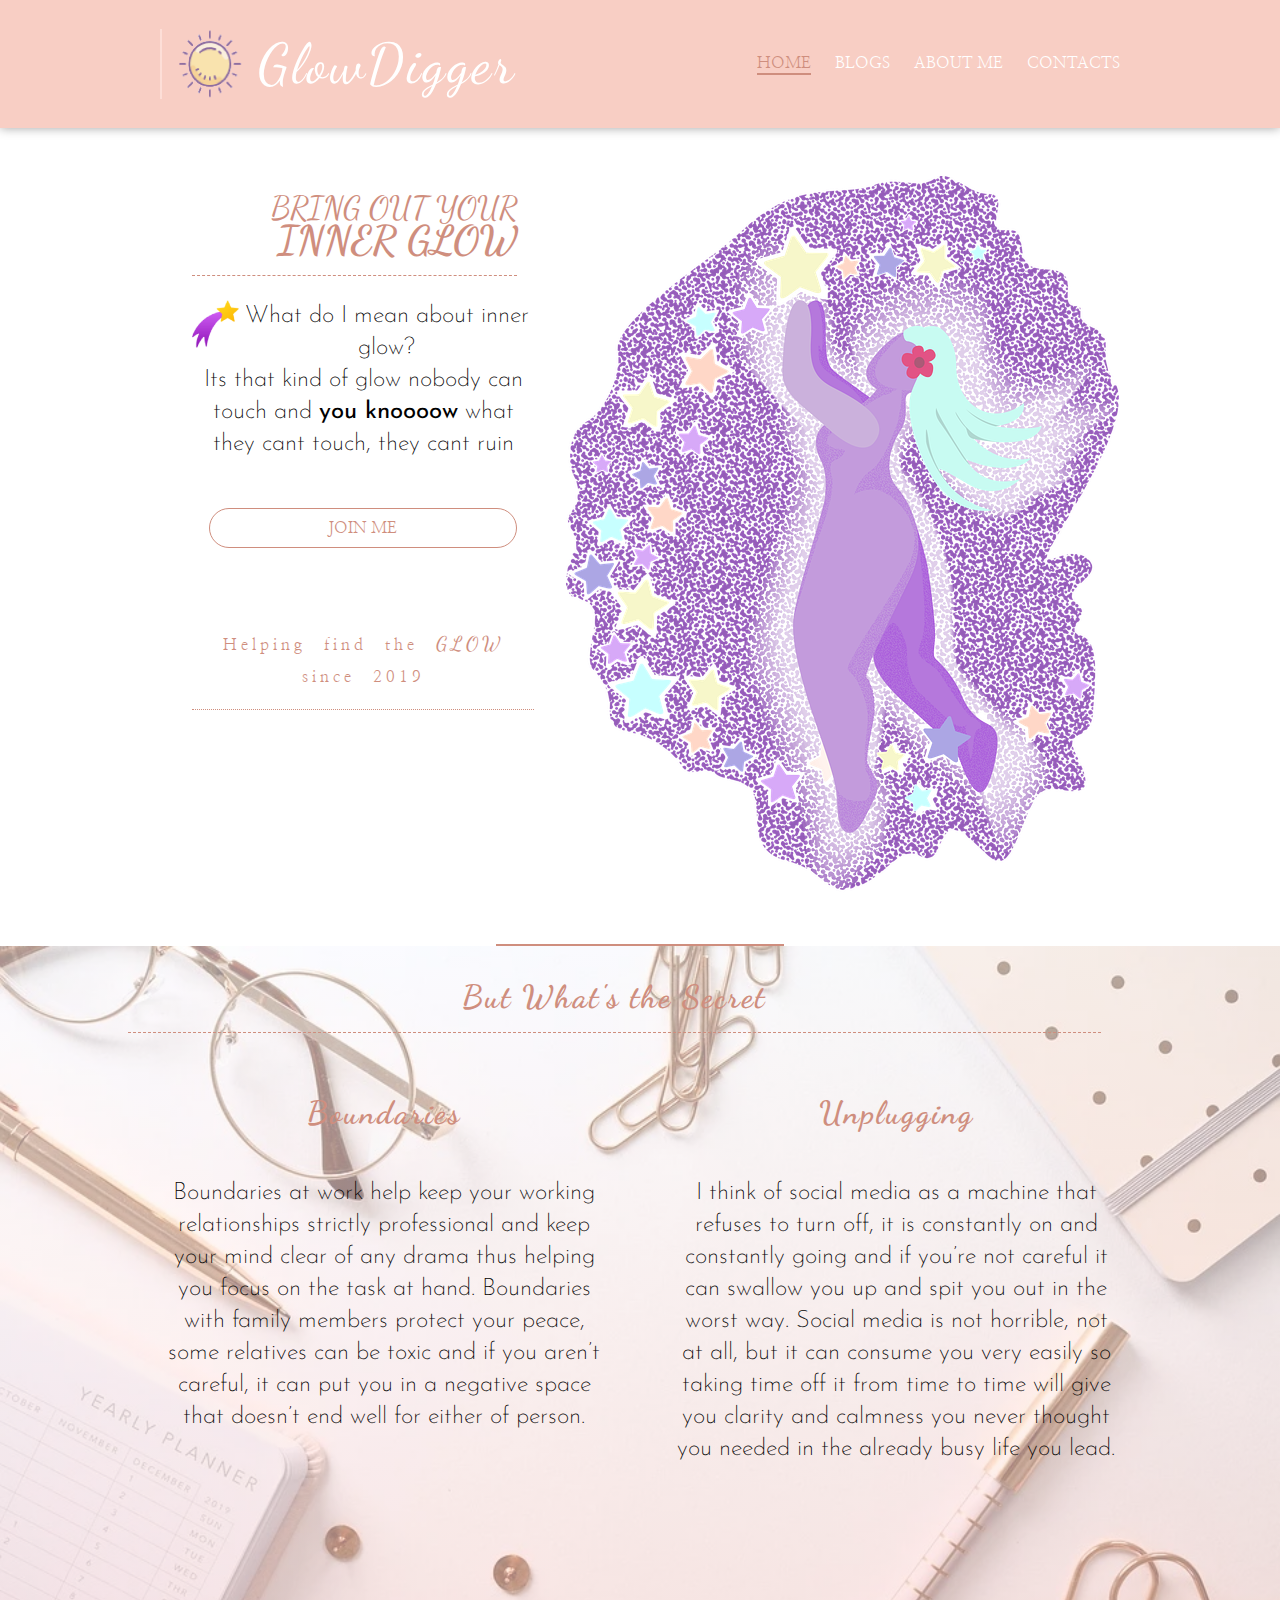
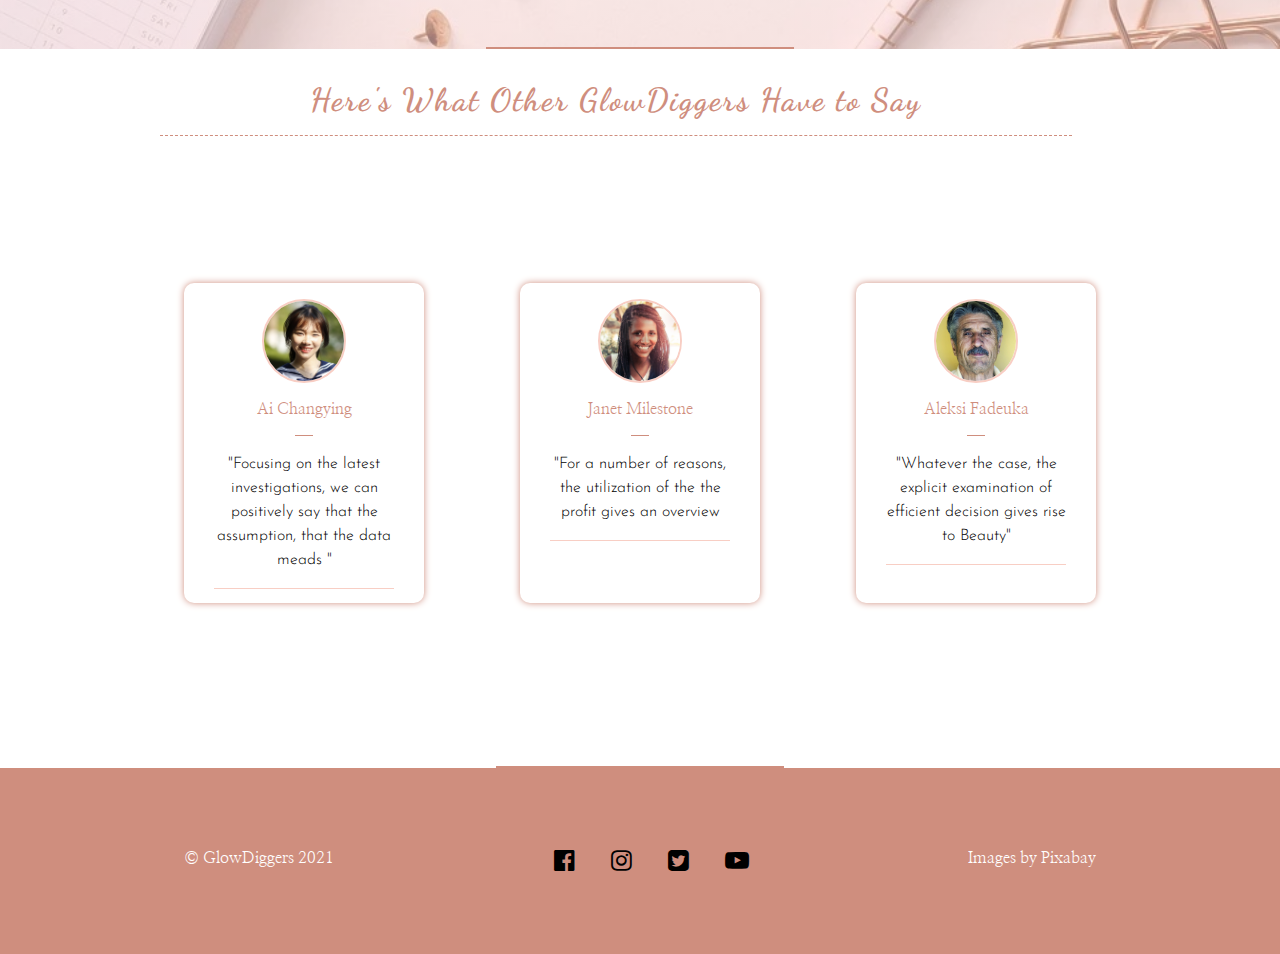
<file: index.html>
<!DOCTYPE html>
<html lang="en">
<head>
  <meta charset="UTF-8">
  <meta http-equiv="X-UA-Compatible" content="IE=edge">
  <meta name="viewport" content="width=device-width, initial-scale=1.0">
  <link rel="icon" href="images/logo-removebg.png" sizes="16x16">
  <link rel="preconnect" href="https://fonts.googleapis.com">
  <link rel="preconnect" href="https://fonts.gstatic.com" crossorigin>
  <link href="https://fonts.googleapis.com/css2?family=Dancing+Script:wght@400;500;600;700&family=Josefin+Sans:ital,wght@0,100;0,200;0,300;0,400;0,500;0,600;0,700;1,100;1,200;1,300;1,400;1,500;1,600;1,700&family=Nanum+Myeongjo:wght@400;700;800&display=swap" rel="stylesheet"> 
  <link rel="stylesheet" type="text/css" href="https://stackpath.bootstrapcdn.com/font-awesome/4.7.0/css/font-awesome.min.css">
  <link rel="stylesheet" href="style.css">

  <title>Glow Diggers</title>
</head>
<body>
  <!-- HEADER/NAV BAR -->
  <header>
    <div class="container">
      <div class="row navbar-container">
        <div class="log-container">
          <img class="logo-image" src="images/logo-removebg.png" alt="GlowDiggers_logo">
          <span class="logo-name">GlowDigger</span>
          </span>
        </div>
        <nav class="navbar">
          <i class="fa fa-times" aria-hidden="true"></i>
          <ul class="navbar-list">
            <li class="navbar-listitem"><a href="#" class="navbar-link navbar-link-current">HOME</a></li>
            <li class="navbar-listitem"><a href="blogs.html" class="navbar-link">BLOGS</a></li>
            <li class="navbar-listitem"><a href="about_me.html" class="navbar-link">ABOUT ME</a></li>
            <li class="navbar-listitem"><a href="contact_me.html" class="navbar-link">CONTACTS</a></li>
          </ul>
        </nav>
      </div>
      <span><i class="fa fa-bars" aria-hidden="true"></i>
    </div>
  </header>

  <main>
    <div class="container">
      <!-- SECTION 1 -->
      <div class="sub-container">
        <div class="row section">
          <article class="article-content">
            <h1 class="main-header">BRING OUT YOUR <br><strong>INNER GLOW</strong></h1>
            <div class="article-body">
              <img src="images/shooting_stars.PNG" alt="" class="article-image">
              What do I mean about inner glow?<br>
              Its that kind of glow nobody can touch and <strong>you knoooow</strong>
              what they cant touch, they cant ruin 
            </div>
            <button class="article-btn">JOIN ME</button>
            <div class="article-subcontent">
              Helping find the <span>GLOW</span> since 2019
            </div>
          </article>
          <img src="images/woman_stars.png" alt="woman_stars" class="main-image">
        </div>
      </div>
    </div>

    <!-- SECTION 2 -->
    <div class="container">
      <div class="sub-container section-2">
        <h1 class="main-header section2-header">But What's the Secret</h1>
        <div class="row section">
          <article class="article-content">
            <h2 class="section2-subheading">Boundaries</h2>
            Boundaries at work help keep your working relationships strictly professional and keep your mind clear of any drama thus helping you focus on the task at hand. Boundaries with family members protect your peace, some relatives can be toxic and if you aren’t careful, it can put you in a negative space that doesn’t end well for either of person.
          </article>
          <article class="article-content">
            <h2 class="section2-subheading">Unplugging</h2>
            I think of social media as a machine that refuses to turn off, it is constantly on and constantly going and if you’re not careful it can swallow you up and spit you out in the worst way.
            Social media is not horrible, not at all, but it can consume you very easily so taking time off it from time to time will give you clarity and calmness you never thought you needed in the already busy life you lead.
          </article>
        </div>
      </div>
    </div>

    <!-- SECTION 3 -->
    <div class="container">
      <div class="sub-container">
        <h1 class="main-header section3-header">Here's What Other GlowDiggers Have to Say</h1>
        <div class="row section section-3">
          <div class="card a">
            <div class="container">
              <img src="images/ai_changying.jpg" alt="ai_changying" class="card-image">
              <span class="image-name">Ai Changying</span>
              <div class="card-content">
                "Focusing on the latest investigations, we can positively say that the assumption, that the data meads " 
              </div>
            </div>
          </div>
          <div class="card b">
            <div class="container">
              <img src="images/janet_milestone.jpg" alt="janet_milestone" class="card-image">
              <span class="image-name">Janet Milestone</span>
              <div class="card-content">
                "For a number of reasons, the utilization of the the profit gives an overview  
              </div>
            </div>
          </div>
          <div class="card c">
            <div class="container">
              <img src="images/aleksi_fadeuka.jpg" alt="aleksi_fadeuka" class="card-image">
              <span class="image-name">Aleksi Fadeuka</span>
              <div class="card-content">
                "Whatever the case, the explicit examination of efficient decision gives rise to Beauty" 
              </div>
            </div>
          </div>
        </div>
      </div>
    </div>
  </main>
  <footer class="body-footer">
    <div class="container">
      <div class="row">
        <span class="copy-right">© GlowDiggers 2021 </span>
        <div class="socials">
          <span class="socials-icon facebook-span"><a href="https://www.facebook.com/" target="_blank" class="socials-link"><i class="fa fa-facebook-official"></i></a></span>
          <span class="socials-icon instagram-span"><a href="https://www.instagram.com/" target="_blank" class="socials-link"><i class="fa fa-instagram"></i></i></a></span>
          <span class="socials-icon twitter-span"><a href="https://twitter.com/" target="_blank" class="socials-link"><i class="fa fa-twitter-square"></i></a></span>
          <span class="socials-icon youtube-span"><a href="https://www.youtube.com/" target="_blank" class="socials-link"><i class="fa fa-youtube-play"></i></a></span>
        </div>
        <span class="pixbay-text">Images by <a href="https://pixabay.com/" target="_blank" class="pixabay-link">Pixabay</a></span> 
      </div>
    </div>
  </footer>
  <script type="module" src="src/app.js"></script>
</body>
</html>
</file>
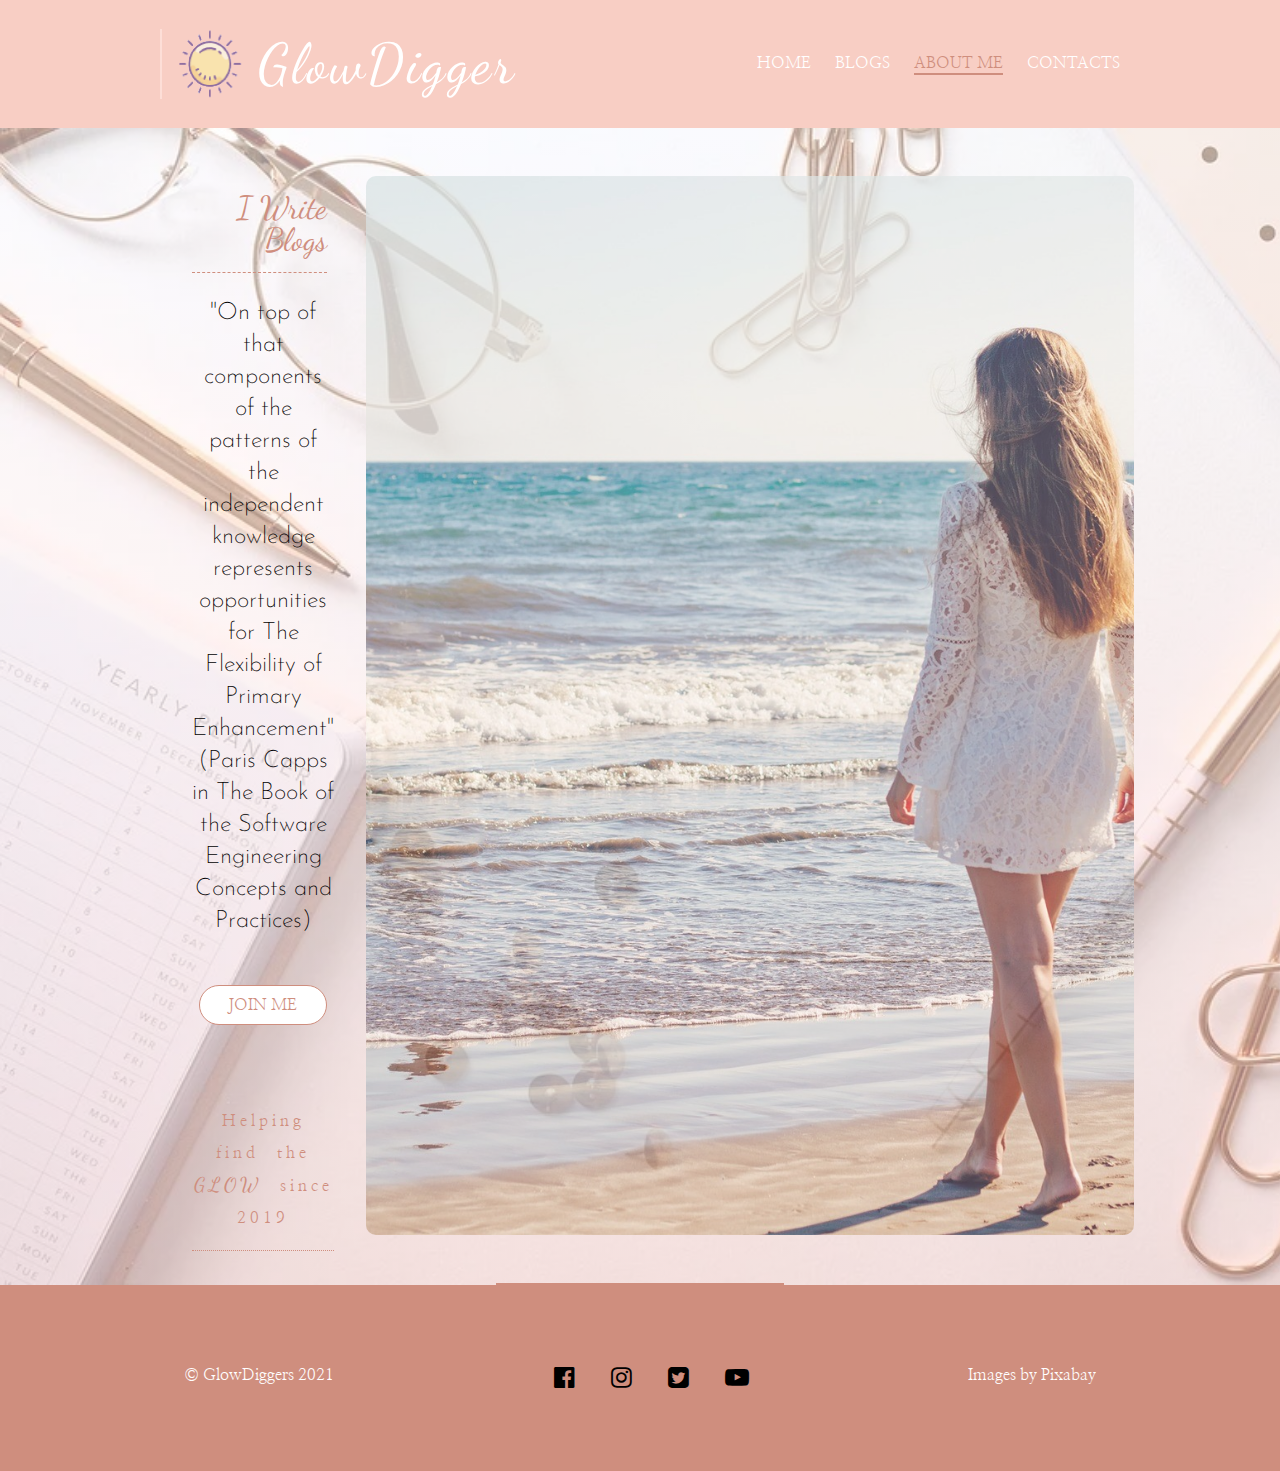
<file: about_me.html>
<!DOCTYPE html>
<html lang="en">
<head>
  <meta charset="UTF-8">
  <meta http-equiv="X-UA-Compatible" content="IE=edge">
  <meta name="viewport" content="width=device-width, initial-scale=1.0">
  <link rel="icon" href="images/logo-removebg.png" sizes="16x16">
  <link rel="preconnect" href="https://fonts.googleapis.com">
  <link rel="preconnect" href="https://fonts.gstatic.com" crossorigin>
  <link href="https://fonts.googleapis.com/css2?family=Dancing+Script:wght@400;500;600;700&family=Josefin+Sans:ital,wght@0,100;0,200;0,300;0,400;0,500;0,600;0,700;1,100;1,200;1,300;1,400;1,500;1,600;1,700&family=Nanum+Myeongjo:wght@400;700;800&display=swap" rel="stylesheet"> 
  <link rel="stylesheet" type="text/css" href="https://stackpath.bootstrapcdn.com/font-awesome/4.7.0/css/font-awesome.min.css">
  <link rel="stylesheet" href="style.css">

  <title>Glow Diggers</title>
</head>
<body>
  <!-- HEADER/NAV BAR -->
  <header>
    <div class="container">
      <div class="row navbar-container">
        <div class="log-container">
          <img class="logo-image" src="images/logo-removebg.png" alt="GlowDiggers_logo">
          <span class="logo-name">GlowDigger</span>
          </span>
        </div>
        <nav class="navbar">
          <i class="fa fa-times" aria-hidden="true"></i>
          <ul class="navbar-list">
            <li class="navbar-listitem"><a href="index.html" class="navbar-link">HOME</a></li>
            <li class="navbar-listitem"><a href="blogs.html" class="navbar-link">BLOGS</a></li>
            <li class="navbar-listitem"><a href="#" class="navbar-link navbar-link-current">ABOUT ME</a></li>
            <li class="navbar-listitem"><a href="contact_me.html" class="navbar-link">CONTACTS</a></li>
          </ul>
        </nav>
      </div>
      <span><i class="fa fa-bars" aria-hidden="true"></i>
    </div>
  </header>

  <main class="aboutme-container">
    <!-- SECTION 1 -->
    <div class="container">
      <div class="sub-container">
        <div class="row section">
          <article class="article-content blogs-article">
            <h1 class="main-header">I Write Blogs</h1>
            <div class="article-body">
              "On top of that components of the patterns of the independent knowledge represents opportunities for The Flexibility of Primary Enhancement" (Paris Capps in The Book of the Software Engineering Concepts and Practices) 
            </div>
            <button class="article-btn">JOIN ME</button>
            <div class="article-subcontent">
              Helping find the <span>GLOW</span> since 2019
            </div>
          </article>
          <img src="images/about_me.jpg" alt="woman_stars" class="main-image">
        </div>
      </div>
    </div>
  </main>

  <footer class="body-footer">
    <div class="container">
      <div class="row">
        <span class="copy-right">© GlowDiggers 2021 </span>
        <div class="socials">
          <span class="socials-icon facebook-span"><a href="https://www.facebook.com/" target="_blank" class="socials-link"><i class="fa fa-facebook-official"></i></a></span>
          <span class="socials-icon instagram-span"><a href="https://www.instagram.com/" target="_blank" class="socials-link"><i class="fa fa-instagram"></i></i></a></span>
          <span class="socials-icon twitter-span"><a href="https://twitter.com/" target="_blank" class="socials-link"><i class="fa fa-twitter-square"></i></a></span>
          <span class="socials-icon youtube-span"><a href="https://www.youtube.com/" target="_blank" class="socials-link"><i class="fa fa-youtube-play"></i></a></span>
        </div>
        <span class="pixbay-text">Images by <a href="https://pixabay.com/" target="_blank" class="pixabay-link">Pixabay</a></span> 
      </div>
    </div>
  </footer>
  <script type="module" src="src/app.js"></script>
</body>
</html>
</file>
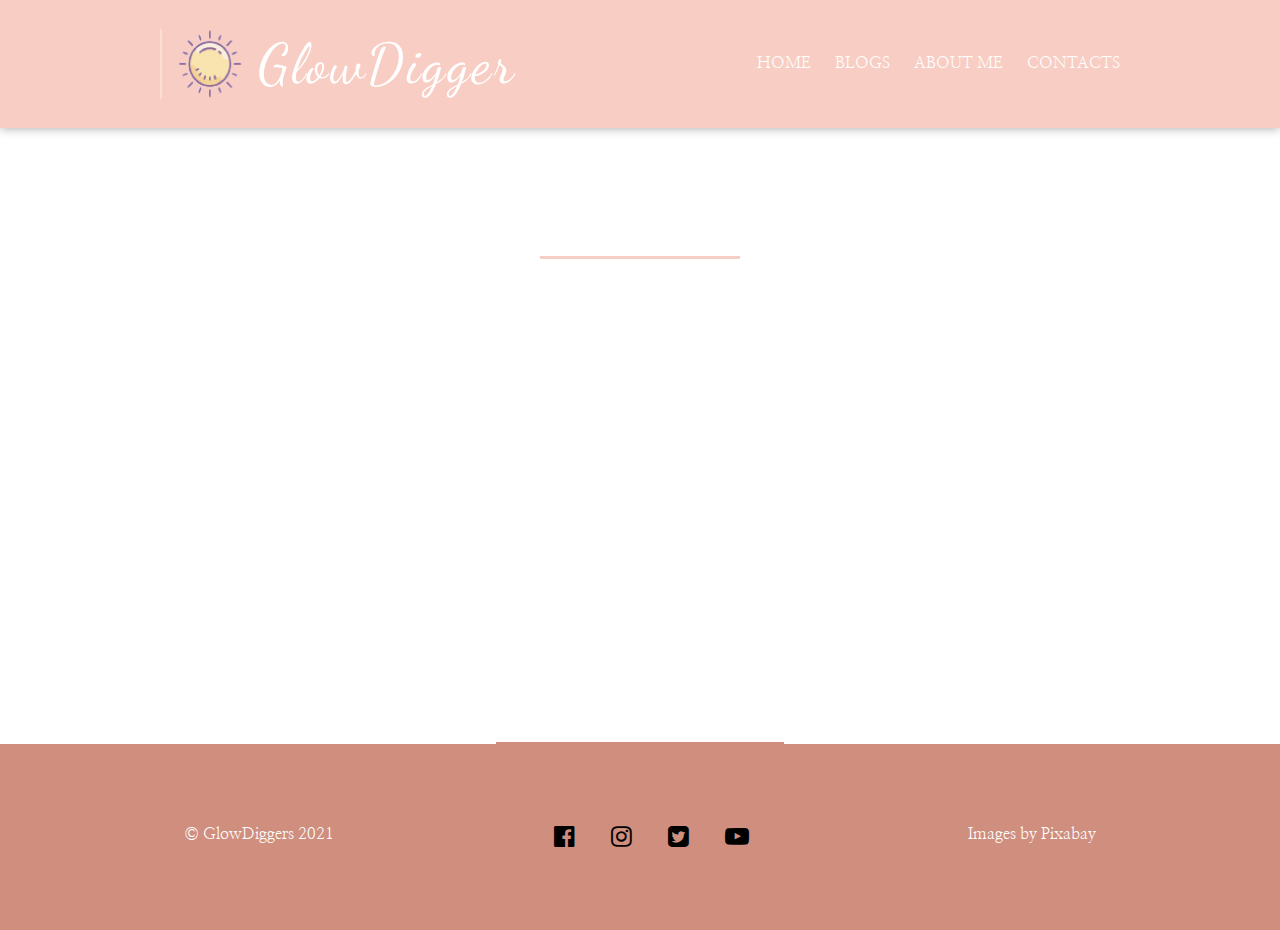
<file: blog_structure.html>
<!DOCTYPE html>
<html lang="en">
<head>
  <meta charset="UTF-8">
  <meta http-equiv="X-UA-Compatible" content="IE=edge">
  <meta name="viewport" content="width=device-width, initial-scale=1.0">
  <link rel="icon" href="images/logo-removebg.png" sizes="16x16">
  <link rel="preconnect" href="https://fonts.googleapis.com">
  <link rel="preconnect" href="https://fonts.gstatic.com" crossorigin>
  <link href="https://fonts.googleapis.com/css2?family=Dancing+Script:wght@400;500;600;700&family=Josefin+Sans:ital,wght@0,100;0,200;0,300;0,400;0,500;0,600;0,700;1,100;1,200;1,300;1,400;1,500;1,600;1,700&family=Nanum+Myeongjo:wght@400;700;800&display=swap" rel="stylesheet"> 
  <link rel="stylesheet" type="text/css" href="https://stackpath.bootstrapcdn.com/font-awesome/4.7.0/css/font-awesome.min.css">
  <link rel="stylesheet" href="style.css">

  <title>Glow Diggers</title>
</head>
<body>
  <!-- HEADER/NAV BAR -->
  <header>
    <div class="container">
      <div class="row navbar-container">
        <div class="log-container">
          <img class="logo-image" src="images/logo-removebg.png" alt="GlowDiggers_logo">
          <span class="logo-name">GlowDigger</span>
          </span>
        </div>
        <nav class="navbar">
          <i class="fa fa-times" aria-hidden="true"></i>
          <ul class="navbar-list">
            <li class="navbar-listitem"><a href="index.html" class="navbar-link">HOME</a></li>
            <li class="navbar-listitem"><a href="blogs.html" class="navbar-link">BLOGS</a></li>
            <li class="navbar-listitem"><a href="about_me.html" class="navbar-link">ABOUT ME</a></li>
            <li class="navbar-listitem"><a href="contact_me.html" class="navbar-link">CONTACTS</a></li>
          </ul>
        </nav>
      </div>
      <span><i class="fa fa-bars" aria-hidden="true"></i>
    </div>
  </header>

  <main>
    <div class="container">
      <!-- SECTION 1 -->
      <div class="sub-container">
        <div class="row section">
          <article class="article-content">
            <h2 class="section2-subheading blog-heading">
              <div class="skeleton skeleton-heading"></div>
            </h2>
            <div>
              <div class="skeleton-body">
                <div class="skeleton skeleton-content"></div>
                <div class="skeleton skeleton-content"></div>
                <div class="skeleton skeleton-content"></div>
                <div class="skeleton skeleton-content"></div>
                <div class="skeleton skeleton-content"></div>
              </div>
              <div class="skeleton-body">
                <div class="skeleton skeleton-content"></div>
                <div class="skeleton skeleton-content"></div>
                <div class="skeleton skeleton-content"></div>
                <div class="skeleton skeleton-content"></div>
                <div class="skeleton skeleton-content"></div>
              </div>
            </div>
          </article>
        </div>
      </div>
    </div>
  </main>
  <footer class="body-footer">
    <div class="container">
      <div class="row">
        <span class="copy-right">© GlowDiggers 2021 </span>
        <div class="socials">
          <span class="socials-icon facebook-span"><a href="https://www.facebook.com/" target="_blank" class="socials-link"><i class="fa fa-facebook-official"></i></a></span>
          <span class="socials-icon instagram-span"><a href="https://www.instagram.com/" target="_blank" class="socials-link"><i class="fa fa-instagram"></i></i></a></span>
          <span class="socials-icon twitter-span"><a href="https://twitter.com/" target="_blank" class="socials-link"><i class="fa fa-twitter-square"></i></a></span>
          <span class="socials-icon youtube-span"><a href="https://www.youtube.com/" target="_blank" class="socials-link"><i class="fa fa-youtube-play"></i></a></span>
        </div>
        <span class="pixbay-text">Images by <a href="https://pixabay.com/" target="_blank" class="pixabay-link">Pixabay</a></span> 
      </div>
    </div>
  </footer>
  <script type="module" src="src/app.js"></script>
</body>
</html>
</file>
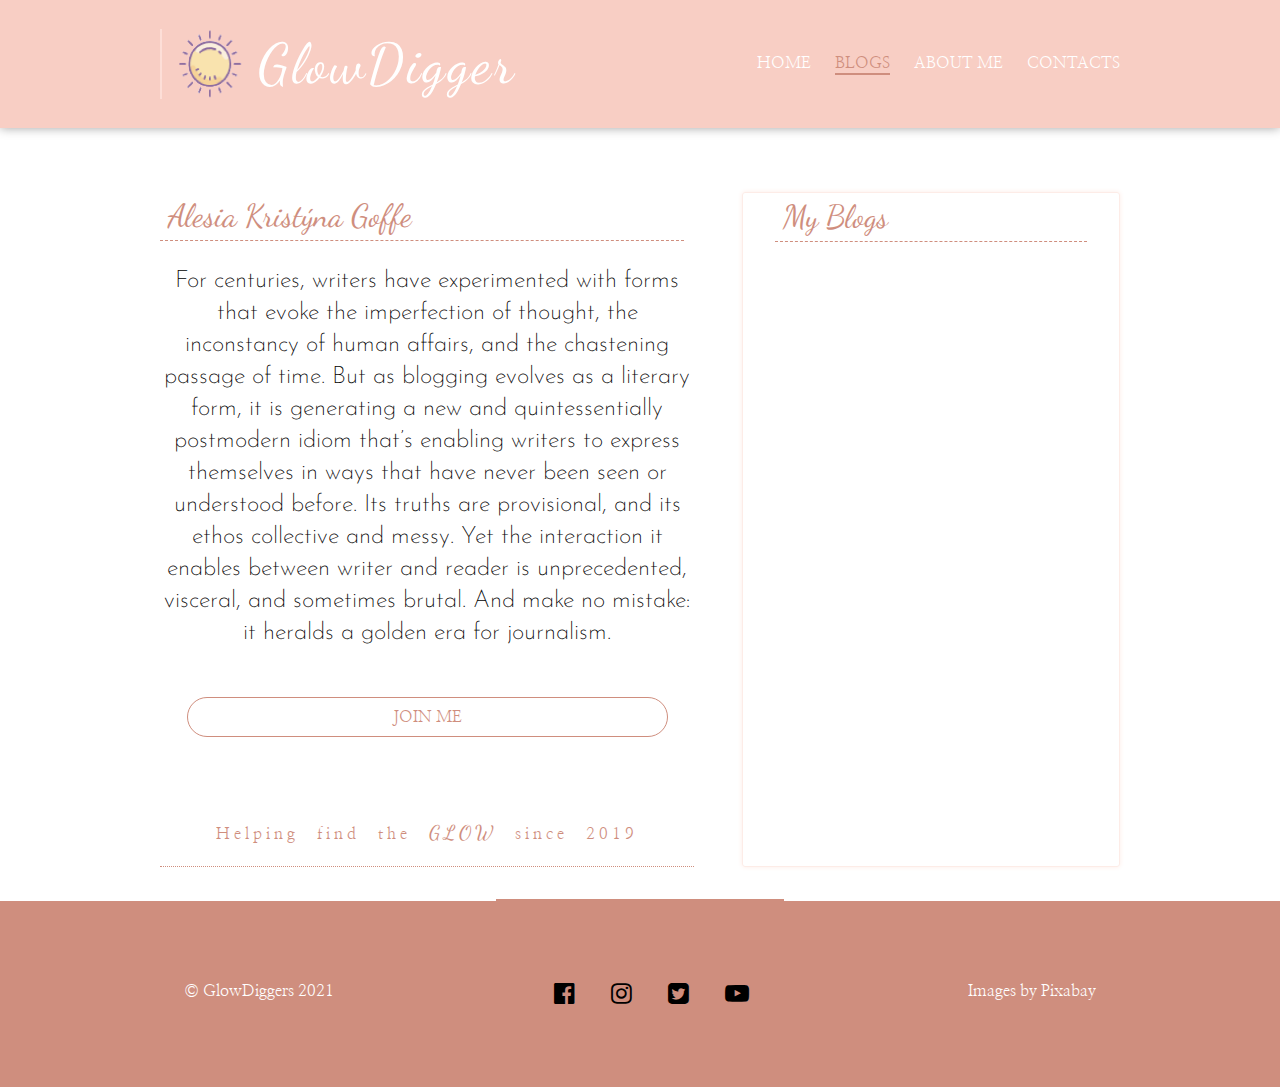
<file: blogs.html>
<!DOCTYPE html>
<html lang="en">
<head>
  <meta charset="UTF-8">
  <meta http-equiv="X-UA-Compatible" content="IE=edge">
  <meta name="viewport" content="width=device-width, initial-scale=1.0">
  <link rel="icon" href="images/logo-removebg.png" sizes="16x16">
  <link rel="preconnect" href="https://fonts.googleapis.com">
  <link rel="preconnect" href="https://fonts.gstatic.com" crossorigin>
  <link href="https://fonts.googleapis.com/css2?family=Dancing+Script:wght@400;500;600;700&family=Josefin+Sans:ital,wght@0,100;0,200;0,300;0,400;0,500;0,600;0,700;1,100;1,200;1,300;1,400;1,500;1,600;1,700&family=Nanum+Myeongjo:wght@400;700;800&display=swap" rel="stylesheet"> 
  <link rel="stylesheet" type="text/css" href="https://stackpath.bootstrapcdn.com/font-awesome/4.7.0/css/font-awesome.min.css">
  <link rel="stylesheet" href="style.css">

  <title>Glow Diggers</title>
</head>
<body>
  <!-- HEADER/NAV BAR -->
  <header>
    <div class="container">
      <div class="row navbar-container">
        <div class="log-container">
          <img class="logo-image" src="images/logo-removebg.png" alt="GlowDiggers_logo">
          <span class="logo-name">GlowDigger</span>
          </span>
        </div>
        <nav class="navbar">
          <i class="fa fa-times" aria-hidden="true"></i>
          <ul class="navbar-list">
            <li class="navbar-listitem"><a href="index.html" class="navbar-link">HOME</a></li>
            <li class="navbar-listitem"><a href="#" class="navbar-link navbar-link-current">BLOGS</a></li>
            <li class="navbar-listitem"><a href="about_me.html" class="navbar-link">ABOUT ME</a></li>
            <li class="navbar-listitem"><a href="contact_me.html" class="navbar-link">CONTACTS</a></li>
          </ul>
        </nav>
      </div>
      <span><i class="fa fa-bars" aria-hidden="true"></i>
    </div>
  </header>

  <main>
    <!-- SECTION 1 -->
    <div class="container blogs-container">
      <div class="sub-container">
        <div class="row section blogs-row">
          <article class="article-content blogs-article-content">
            <h1 class="main-header"> Alesia Kristýna Goffe </h1>
            <div class="article-body">
              For centuries, writers have experimented with forms that evoke the imperfection of thought, the inconstancy of human affairs, and the chastening passage of time. But as blogging evolves as a literary form, it is generating a new and quintessentially postmodern idiom that’s enabling writers to express themselves in ways that have never been seen or understood before. Its truths are provisional, and its ethos collective and messy. Yet the interaction it enables between writer and reader is unprecedented, visceral, and sometimes brutal. And make no mistake: it heralds a golden era for journalism. 
            </div>
            <button class="article-btn">JOIN ME</button>
            <div class="article-subcontent">
              Helping find the <span>GLOW</span> since 2019
            </div>
          </article>
          <article class="article-content blogs-article-content">
            <h1 class="main-header">My Blogs</h1>
            <div class="article-body">
              <ul class="article-list" id="article_list">
                <div class="skeleton-body">
                  <div class="skeleton skeleton-content"></div>
                  <div class="skeleton skeleton-content"></div>
                  <div class="skeleton skeleton-content"></div>
                  <div class="skeleton skeleton-content"></div>
                  <div class="skeleton skeleton-content"></div>
                  <p></p>
                </div>
              </ul>
            </div>
          </article>
        </div>
      </div>
    </div>
  </main>

  <footer class="body-footer">
    <div class="container">
      <div class="row">
        <span class="copy-right">© GlowDiggers 2021 </span>
        <div class="socials">
          <span class="socials-icon facebook-span"><a href="https://www.facebook.com/" target="_blank" class="socials-link"><i class="fa fa-facebook-official"></i></a></span>
          <span class="socials-icon instagram-span"><a href="https://www.instagram.com/" target="_blank" class="socials-link"><i class="fa fa-instagram"></i></i></a></span>
          <span class="socials-icon twitter-span"><a href="https://twitter.com/" target="_blank" class="socials-link"><i class="fa fa-twitter-square"></i></a></span>
          <span class="socials-icon youtube-span"><a href="https://www.youtube.com/" target="_blank" class="socials-link"><i class="fa fa-youtube-play"></i></a></span>
        </div>
        <span class="pixbay-text">Images by <a href="https://pixabay.com/" target="_blank" class="pixabay-link">Pixabay</a></span> 
      </div>
    </div>
  </footer>
  <script type="module" src="src/app.js"></script>
</body>
</html>
</file>
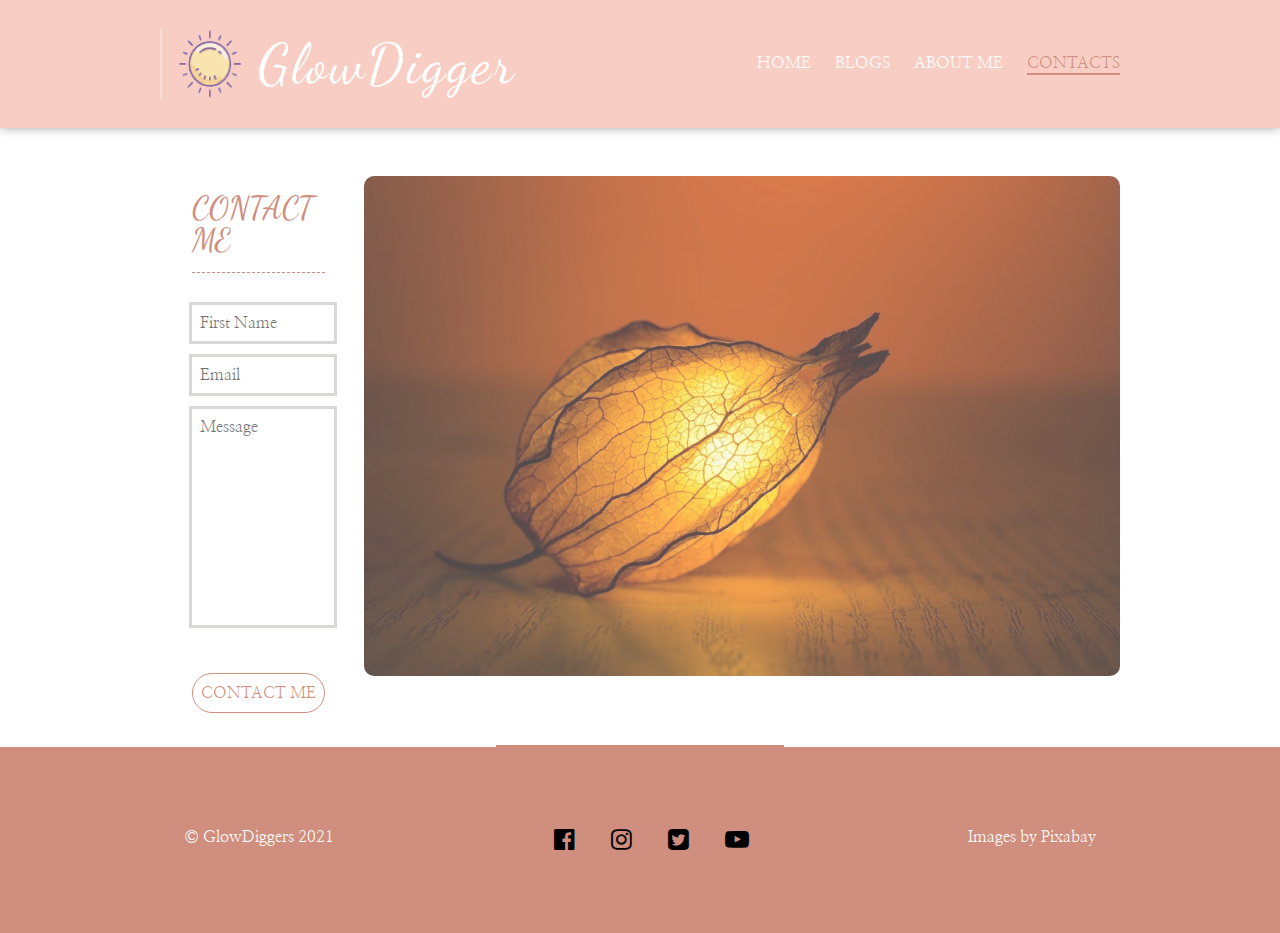
<file: contact_me.html>
<!DOCTYPE html>
<html lang="en">
<head>
  <meta charset="UTF-8">
  <meta http-equiv="X-UA-Compatible" content="IE=edge">
  <meta name="viewport" content="width=device-width, initial-scale=1.0">
  <link rel="icon" href="images/logo-removebg.png" sizes="16x16">
  <link rel="preconnect" href="https://fonts.googleapis.com">
  <link rel="preconnect" href="https://fonts.gstatic.com" crossorigin>
  <link href="https://fonts.googleapis.com/css2?family=Dancing+Script:wght@400;500;600;700&family=Josefin+Sans:ital,wght@0,100;0,200;0,300;0,400;0,500;0,600;0,700;1,100;1,200;1,300;1,400;1,500;1,600;1,700&family=Nanum+Myeongjo:wght@400;700;800&display=swap" rel="stylesheet"> 
  <link rel="stylesheet" type="text/css" href="https://stackpath.bootstrapcdn.com/font-awesome/4.7.0/css/font-awesome.min.css">
  <link rel="stylesheet" href="style.css">

  <title>Glow Diggers</title>
</head>
<body>
  <!-- HEADER/NAV BAR -->
  <header>
    <div class="container">
      <div class="row navbar-container">
        <div class="log-container">
          <img class="logo-image" src="images/logo-removebg.png" alt="GlowDiggers_logo">
          <span class="logo-name">GlowDigger</span>
          </span>
        </div>
        <nav class="navbar">
          <i class="fa fa-times" aria-hidden="true"></i>
          <ul class="navbar-list">
            <li class="navbar-listitem"><a href="index.html" class="navbar-link">HOME</a></li>
            <li class="navbar-listitem"><a href="blogs.html" class="navbar-link">BLOGS</a></li>
            <li class="navbar-listitem"><a href="about_me.html" class="navbar-link">ABOUT ME</a></li>
            <li class="navbar-listitem"><a href="#" class="navbar-link navbar-link-current">CONTACTS</a></li>
          </ul>
        </nav>
      </div>
      <span><i class="fa fa-bars" aria-hidden="true"></i>
    </div>
  </header>

  <main>
    <!-- SECTION 1 -->
    <div class="container">
      <div class="sub-container">
        <div class="row section">
          <div class="article-content">
            <h1 class="main-header contact-me-heading" >CONTACT ME</h1>
            <input class="text-field" type="text" name="first_name" id="first_name" placeholder="First Name">
            <input class="text-field" type="text" name="email_address" id="email_address" placeholder="Email">
            <textarea class="text-field" name="message" id="message" cols="30" rows="10" placeholder="Message"></textarea>
            <button class="article-btn contact-me-btn" id="contact_me_btn">CONTACT ME</button>
          </div>
          <img src="images/contact_me.jpg" alt="woman_stars" class="main-image contact-me-image">
        </div>
      </div>
    </div>
  </main>

  <footer class="body-footer">
    <div class="container">
      <div class="row">
        <span class="copy-right">© GlowDiggers 2021 </span>
        <div class="socials">
          <span class="socials-icon facebook-span"><a href="https://www.facebook.com/" target="_blank" class="socials-link"><i class="fa fa-facebook-official"></i></a></span>
          <span class="socials-icon instagram-span"><a href="https://www.instagram.com/" target="_blank" class="socials-link"><i class="fa fa-instagram"></i></i></a></span>
          <span class="socials-icon twitter-span"><a href="https://twitter.com/" target="_blank" class="socials-link"><i class="fa fa-twitter-square"></i></a></span>
          <span class="socials-icon youtube-span"><a href="https://www.youtube.com/" target="_blank" class="socials-link"><i class="fa fa-youtube-play"></i></a></span>
        </div>
        <span class="pixbay-text">Images by <a href="https://pixabay.com/" target="_blank" class="pixabay-link">Pixabay</a></span> 
      </div>
    </div>
  </footer>
  <script type="module" src="src/app.js"></script>
</body>
</html>
</file>
<file: style.css>
:root{
  /* fonts */
  --heading-main-font: 'Dancing Script', cursive;
  --body-main-font: 'Nanum Myeongjo', serif;
  --article-content-font: 'Josefin Sans', sans-serif;

  /* colors */
  --light-rosegold-color: #F8CEC4;
  --dark-rosegold-color: #CF8E7E;

}

*{
  padding: 0;
  margin: 0;
  font-size: 1rem;
  font-family: var(--body-main-font);
}

header{
  background-color: var(--light-rosegold-color);
  box-shadow: 0px 0px 10px #a3a3a3;
}


h1{
  font-size: 2rem;
}

h1,h2,h3{
  font-family: var(--heading-main-font);
  font-weight: 400;
}

h1 strong{
  font-family: var(--heading-main-font);
  font-weight: 900;
  font-size: 2.5rem;
}

.container{
  margin: 0 auto;
  width: 75%;
  display: flex;
  flex-direction: column;
}

.row{
  display: flex;
}


/* NavBar Styling */

.navbar-container{
  margin: 0 auto;
  width: 100%;
  justify-content: space-between;
  align-items: center;
  height: 8rem;
}

.log-container{
  border-left: 2px solid #fdded7;
  display: flex;
  align-items: center;
}

.logo-image{
  width: 4rem;
  margin: 0 1rem;
}

.logo-name{
  font-family: var(--heading-main-font);
  letter-spacing: 2.5px;
  font-size: 3.5rem;
  color: #FFFFFF;
}

.navbar-list{
  display: flex;
  flex-direction: row;
}

.navbar-listitem{
  list-style: none;
  margin-left: 1.5rem;
}

.navbar-link{
  color: #FFFFFF;
  text-decoration: none;
  transition: 0.3s;
}

.navbar-link:hover{
  color: var(--dark-rosegold-color);
}

.navbar-link::after{
  content: '';
  width: 0%;
  height: 2px;
  background: var(--dark-rosegold-color);
  display: block;
  margin: auto;
  transition: 0.3s;
}

.navbar-link:hover::after{
  width: 100%;
}

.navbar-link-current{
  color: var(--dark-rosegold-color);
}

.navbar-link-current::after{
  width: 100%;
}

.fa-bars, .fa-times{
  display: none;
}

/* SECTION 1 STYLING */
.section{
  /* border: 1px skyblue solid; */
  min-height: 550px;
  padding-top: 3rem;
  padding-bottom: 1rem;
}

.sub-container::after{
  content: '';
  display: block;
  margin: 0 auto;
  width: 30%;
  height: 2px;
  background-color: var(--dark-rosegold-color);
}

.main-header{
  width: 95%;
  text-align: right;
  color: var(--dark-rosegold-color);
  padding-bottom: 1rem;
  border-bottom: 1px var(--dark-rosegold-color) dashed;
}

.article-content{
  flex: 50%;
  font-size: 1.5rem;
  font-family: var(--article-content-font);
  font-weight: 200;
  line-height: 2rem;
  text-align: center;
  padding: 1rem 2rem;
}

.article-body{
  margin-top: 1.5rem;
  font-size: 1.5rem;
  font-family: var(--article-content-font);
  margin-bottom: 3rem;
}

.article-body strong{
  font-size: 1.5rem;
  font-family: var(--article-content-font);
  font-weight: 400;
}

.article-image{
  height: 3rem;
  float: left;
  vertical-align: text-top;
}

.article-btn{
  width: 90%;
  height: 2.5rem;
  background-color: #FFFFFF;
  color: var(--dark-rosegold-color);
  border: 1px var(--dark-rosegold-color) solid;
  border-radius: 25px;
  transition: 0.5s;
}

.article-btn:hover{
  background-color: var(--dark-rosegold-color);
  color: #FFFFFF;
  transform: scale(1.05);
  cursor: pointer;
}

.article-subcontent{
  width: 100%;
  text-align: center;
  margin-top: 5rem;
  padding-bottom: 1rem;
  font-size: 1rem;
  color: var(--dark-rosegold-color);
  letter-spacing: 4px;
  word-spacing: 10px;
  border-bottom: 1px var(--dark-rosegold-color) dotted;
}

.article-subcontent span{
  font-family: var(--heading-main-font);
  font-weight: 700 italic ;
  font-size: 1.25rem;
  animation: animate 2s linear infinite;
}

@keyframes animate{
  0%{
    opacity: 0;
  }
  50%{
    opacity: 0.7;
  }
  100%{
    opacity: 0;
  }
}

.main-image{
  flex: 50%;
  margin-bottom: 2rem;
  max-height: 90%;
  width: 80%;
  object-fit: cover;
  border-radius: 10px;
  opacity: 0.7;
}

/* SECTION 2 STYLING */
 body .container:nth-child(2), .aboutme-container{/*aboutme-container is about me page styling */
  background-image: linear-gradient(#ffffff8f, #fddad38f), url(images/minimal_stuff.webp);
  background-repeat: no-repeat;
  background-size: cover;
  width: 100%;
  left: 0;
}

.aboutme-container{
  background-image: linear-gradient(#ffffff8f, #fddad38f), url(images/minimal_stuff.webp);
  background-repeat: no-repeat;
  background-size: cover;
  width: 100%;
  left: 0;
}

.section-2{
  margin: 0 auto;
  width: 80%;
}

.section2-header{
  text-align: center;
  margin-top: 2rem;
  font-weight: 700;
  letter-spacing: 2px;
}

.section2-subheading{
  font-size: 2rem;
  margin-bottom: 3rem;
  color: var(--dark-rosegold-color);
  letter-spacing: 2px;
  font-weight: 700;

}

.container:nth-child(2) .section{
  height: auto;
}

/* SECTION 3 STYLING */
.section-3{
  justify-content: space-around;
  align-items: center;
  gap: 3rem;
  flex-wrap: wrap;
  margin: 2rem 0;
}

.card{
  margin: auto 0;
  flex: 0 1 25%;
  min-width: 219px;
  max-width: 250px;
  box-shadow: 0px 0px 7px var(--dark-rosegold-color);
  border-radius: 10px;
  height: 20rem;
}

.card-image{
  margin: 1rem auto;
  max-width: 5rem;
  border-radius: 45px;
  border: 2px var(--light-rosegold-color) solid;
}

.image-name{
  text-align: center;
  color: var(--dark-rosegold-color);
}

.image-name::after{
  content: '';
  margin: 1rem auto;
  display: block;
  width: 10%;
  height: 1px;
  background-color: var(--dark-rosegold-color);
}

.card-content{
  text-align: center;
  font-family: var(--article-content-font);
  font-weight: 300;
  line-height: 1.5rem;
  border-bottom: 1px var(--light-rosegold-color) solid;
  padding-bottom: 1rem;
}

.section3-header{
  text-align: center;
  margin-top: 2rem;
  font-weight: 700;
  letter-spacing: 2px;
}

.container:nth-child(3) .section{
  padding-top: 0;
}

/* CONTACT ME PAGE STYLING */
.contact-me-heading{
  text-align: left;
  margin-bottom: 2rem;
}

.text-field{

  display: block;
  margin: 1rem 0;
  width: 90%;
  padding: 0.5rem;
  border: none;
  color: var(--dark-rosegold-color);
  outline: 3px rgb(218, 215, 215) solid;
  transition: 0.5s;
  resize: none;
}

.text-field:focus{
  color: black;
  outline: 3px var(--dark-rosegold-color) solid;
}

.contact-me-btn{
  float: left;
  width: 95%;
  margin-top: 2rem;
}

.contact-me-image{
  max-height: 500px;
}

.is-invalid{
  position: relative;
  color: rgb(253, 16, 95);
  outline: 3px rgb(253, 16, 95) solid;
  box-shadow: 0px 0px 12px rgb(253, 16, 95);
}

.is-invalid:focus{
  position: relative;
  color: rgb(253, 16, 95);
  outline: 3px rgb(253, 16, 95) solid;
  box-shadow: 0px 0px 12px rgb(253, 16, 95);
}

/* BLOGS PAGE STYLING */

.blogs-row{
  gap: 3rem;
}

.blogs-article-content{
  padding: 0;
  margin: 1rem 0;
}

.blogs-article-content .main-header{
  text-align: left;
  padding: 0.5rem;
}

.blogs-article-content:nth-child(1){
  flex: 60%;
}

.blogs-article-content:nth-child(2){
  flex: 35%;
  border: 1px #fdece7 solid;
  box-shadow: 0px 0px 5px #fdece7;
  text-align: left;
  padding: 0 2rem;
  border-radius: 3px;
}

.article-list{
  line-height: 2rem;
}

.article-list-item{
  list-style: lower-roman;
  transition: 0.1s;
}

.article-list-item a{
  text-decoration: none;
  font-weight: 600;
  color: black;
  transition: 0.1s;
}

.article-list-item:hover{
  color: var(--dark-rosegold-color);
}

.article-list-item:hover a{
  color: var(--dark-rosegold-color);
  text-decoration: underline;
}

/* BLOGS STRUCTURE STYLING */

.blog-heading{
  font-size: 2.25rem;
  position: relative;
}

.blog-heading::after{
  content: '';
  display: block;
  height: 3px;
  width: 200px;
  position: absolute;
  left: calc(50% - 100px);
  background-color: var(--light-rosegold-color);
  margin-top: 2rem;

}

.article-content P{
  width: 90%;
  font-size: 1.25rem;
  margin: 2rem auto;
  line-height: 2rem;
  text-align: justify;
}

.skeleton {
  opacity: 0.7;
  border-radius: 2px;
  animation: skeleton-loading 1s linear infinite alternate ;
}

.skeleton-heading{
  height: 2rem;
  width: 30%;
  margin: 0 auto;
}

.skeleton-body{
  margin-top: 2rem;
}

.skeleton-content{
  height: 1rem;
  width: 100%;
  margin-bottom: 0.5rem;
}

.skeleton-content:last-child{
  margin-bottom: 0;
  width: 80%;
}

.skeleton-list-item{

}


@keyframes skeleton-loading{
  0% {
    background-color: #f8cec4be;
  }

  100% {
    background-color: #f8cec43d;;    
  }
}

/* FOOTER STYLING */
.body-footer{
  background-color: var(--dark-rosegold-color);
  padding: 2rem;
}

footer .container{
  margin: 3rem auto;
}

footer .row{
  width: 100%;
  color: #FFFFFF;
  justify-content: space-between;
  gap: 2rem;
}

.socials-icon{
  margin: 0.5rem 1rem;
}

.socials-icon:first-child{
  margin-left: 0;
}

.socials-icon:last-child{
  margin-right: 0;
}

.socials-link{
  position: relative;
}

.socials-link .fa{
  color: black;
  font-size: 1.5rem;
  transition: 0.3s;
}

.socials-link:hover .fa{
  color: var(--light-rosegold-color);
  transform: translateY(-5px) scale(1.5);

}

.pixabay-link{
  text-decoration: none;
  color: #FFFFFF;
}

.pixabay-link:hover{
  text-decoration: underline;
}

/* MEDIA QUERIES */
@media (max-width: 1015px) {
  
  .container:nth-child(3) {
    width: 90%;
  }

  header .row{
    display: flex;
    flex-direction: column;
    height: auto;
  }

  .log-container{
    margin: 2rem 0;
    border: none;
  }

  .navbar{
    margin-bottom: 1rem;
  }
}

@media (max-width: 895px) {
  .container{
    width: 90%;
  }

  .container:nth-child(3){
    width: 80%;
  }
  
  .article-body,.article-content,.article-body strong {
    font-size: 1.25rem;
  }
}

@media (max-width: 700px){

  .row{
    flex-direction: column;
  }

  .main-header{
    text-align: center;
  }
  
  .main-image{
    margin: 0 auto;
    max-width: 30rem;
  }
}

@media (max-width: 600px) {

  .container{
    width: 95%;
  }

  .blogs-container{
    width: 90%;
  }

  .section-2 .article-content{
    padding: 1rem 0;
  }

  .article-content p{
    width: 100%;
    font-size: 1.15rem;
  }
  
}

@media (max-width: 500px){
  .navbar{
    background-color: var(--light-rosegold-color);
    position: fixed;
    top: 0;
    bottom: 0;
    right: -200px;
    width: 450px;
    z-index: 5;
    height: 100%;
    transition: 0.7s;
    transition-timing-function: cubic-bezier(.36,-0.42,.38,1.64);
    transform: translateX(100%);
  }

  .navbar-show{
    transform: translateX(0);
  }

  .navbar-list{
    display: flex;
    flex-direction: column;
    align-items: stretch;
    gap: 1rem;
    padding-top: 1rem;
    border-top: 1px #FFFFFF dashed;
  }

  .navbar-listitem{
    width: 100%;
    border-bottom: 1px #FFFFFF solid;
    padding-bottom: 1rem;
  }

  .navbar-link{
    position: relative;
    width: 100%;
  }

  .navbar-link::after{
    content: '';
    display: inline;
    position: absolute;
    background-color: transparent;
    top: -1rem;
    left: 0;
    height: calc(100% + 1.5rem);
    width: 400px;
  }

  .navbar-link:hover::after{
    width: 400px;
  }

  .fa-bars{
    display: block;
    margin-right:10px;
    margin-bottom: 10px;
    font-size: 1.25rem;
    color: #FFFFFF;
    float: right;
  }

  .fa-times{
    display: block;
    color: #FFFFFF;
    font-size: 1.5rem;
    margin-top: 2rem;
    width: 50%;
    text-align: right;
    margin-bottom: 1rem;
  }

  .fa-bars:active, .fa-times:active{
    color: var(--dark-rosegold-color);
    transform: scale(0.9);
  }

  footer .row{
    gap: 2rem;
  }

}
</file>
